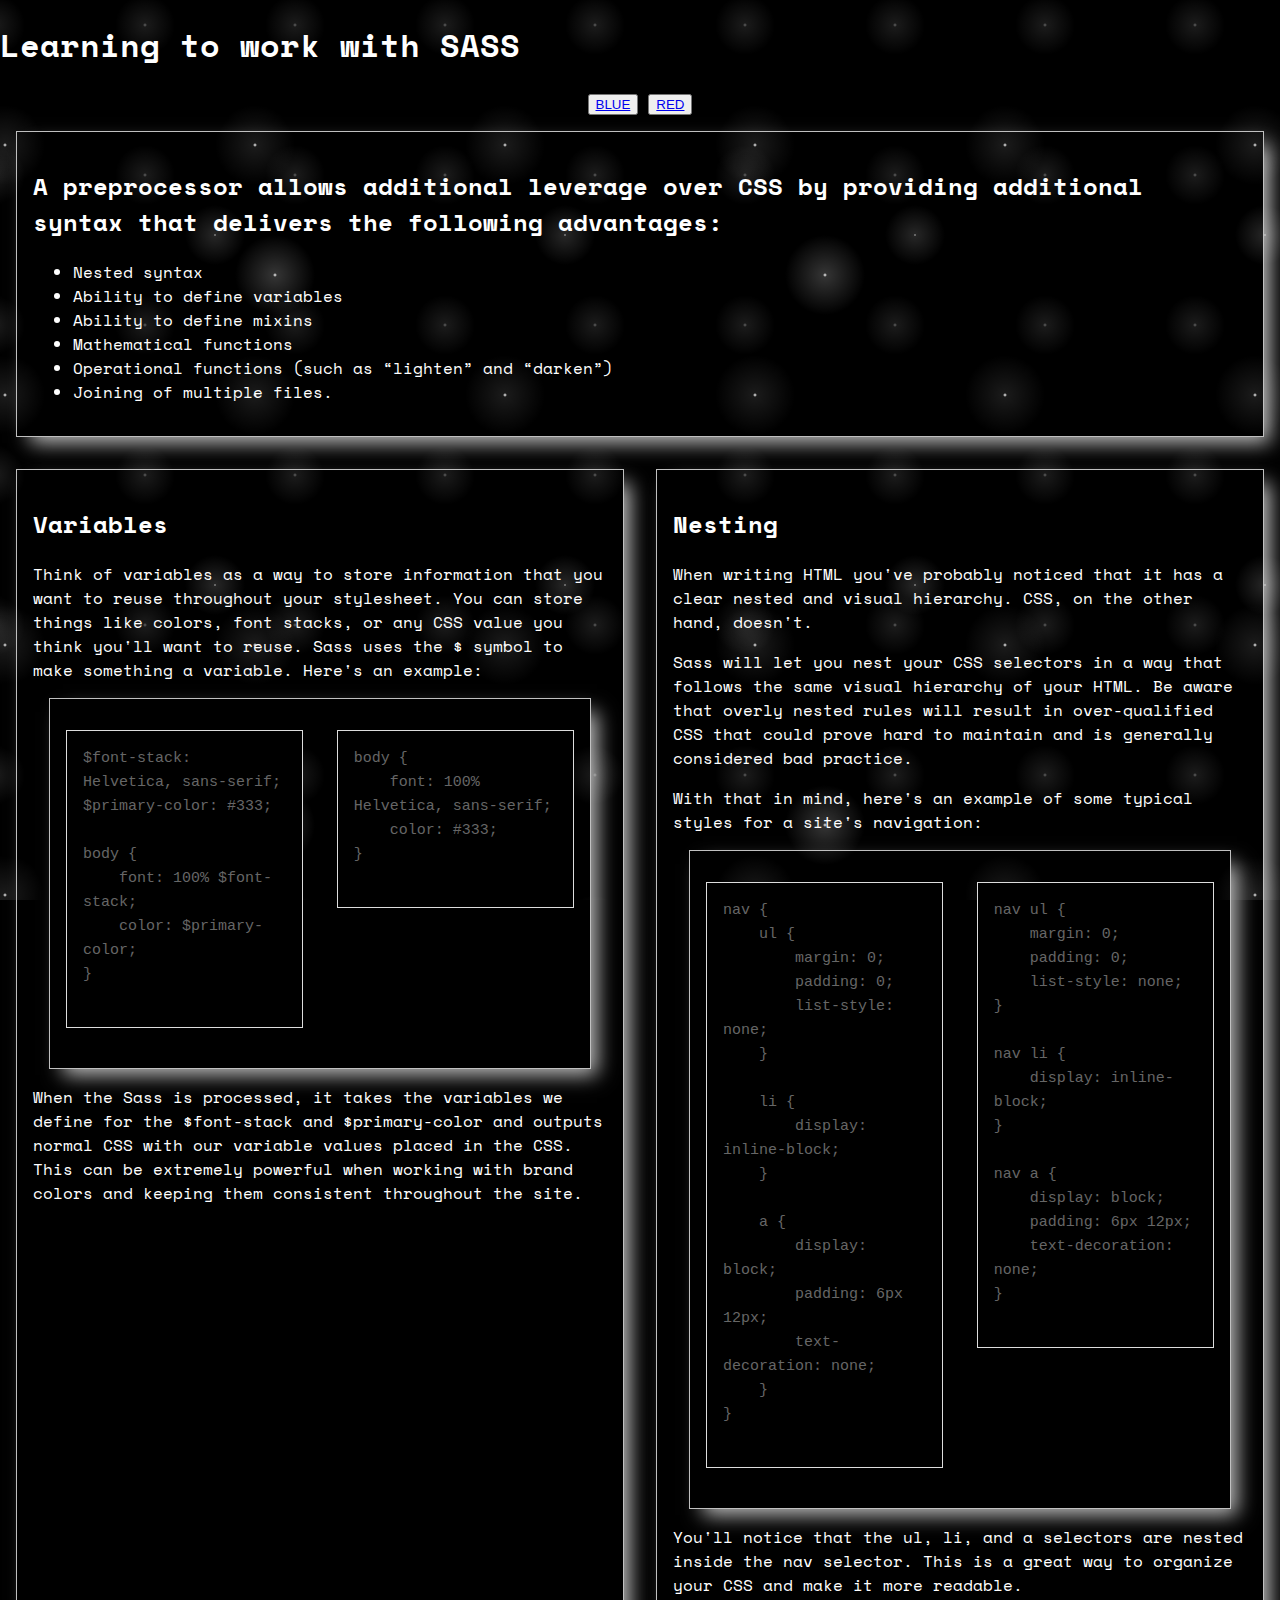
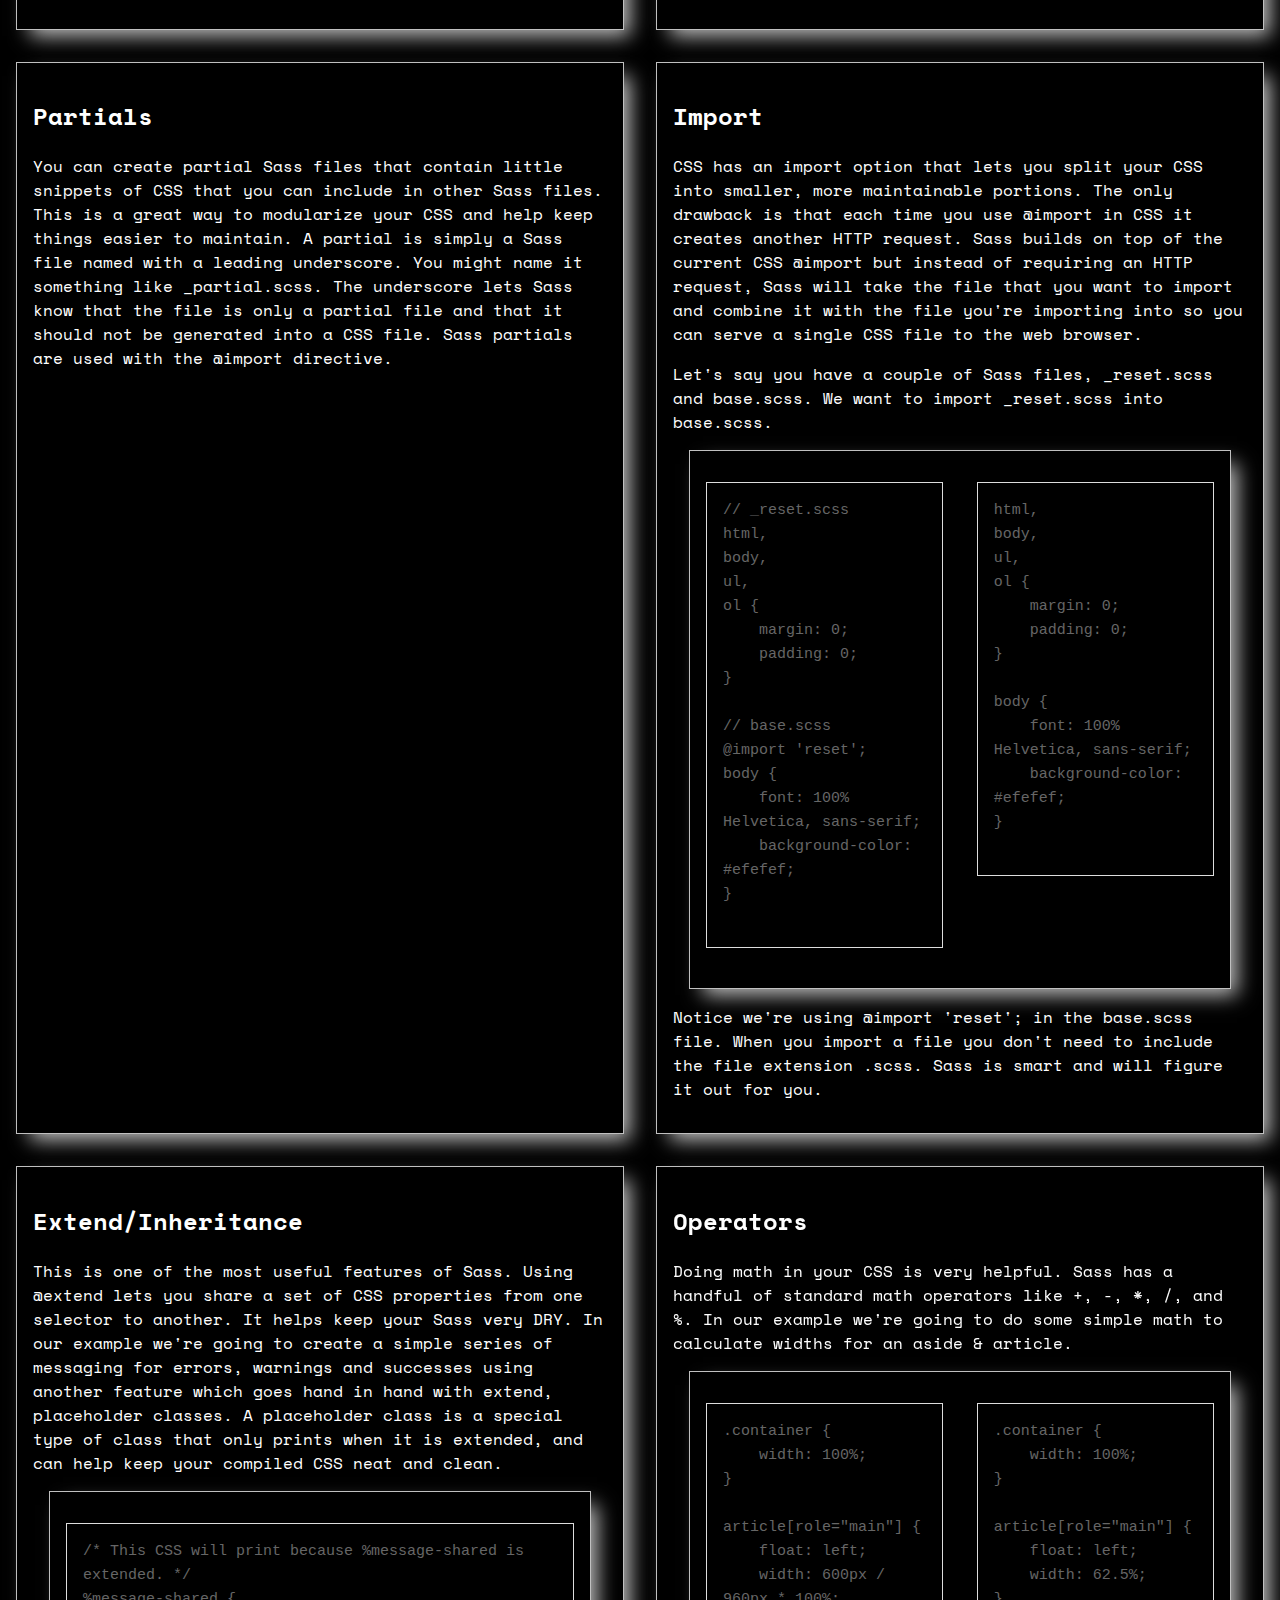
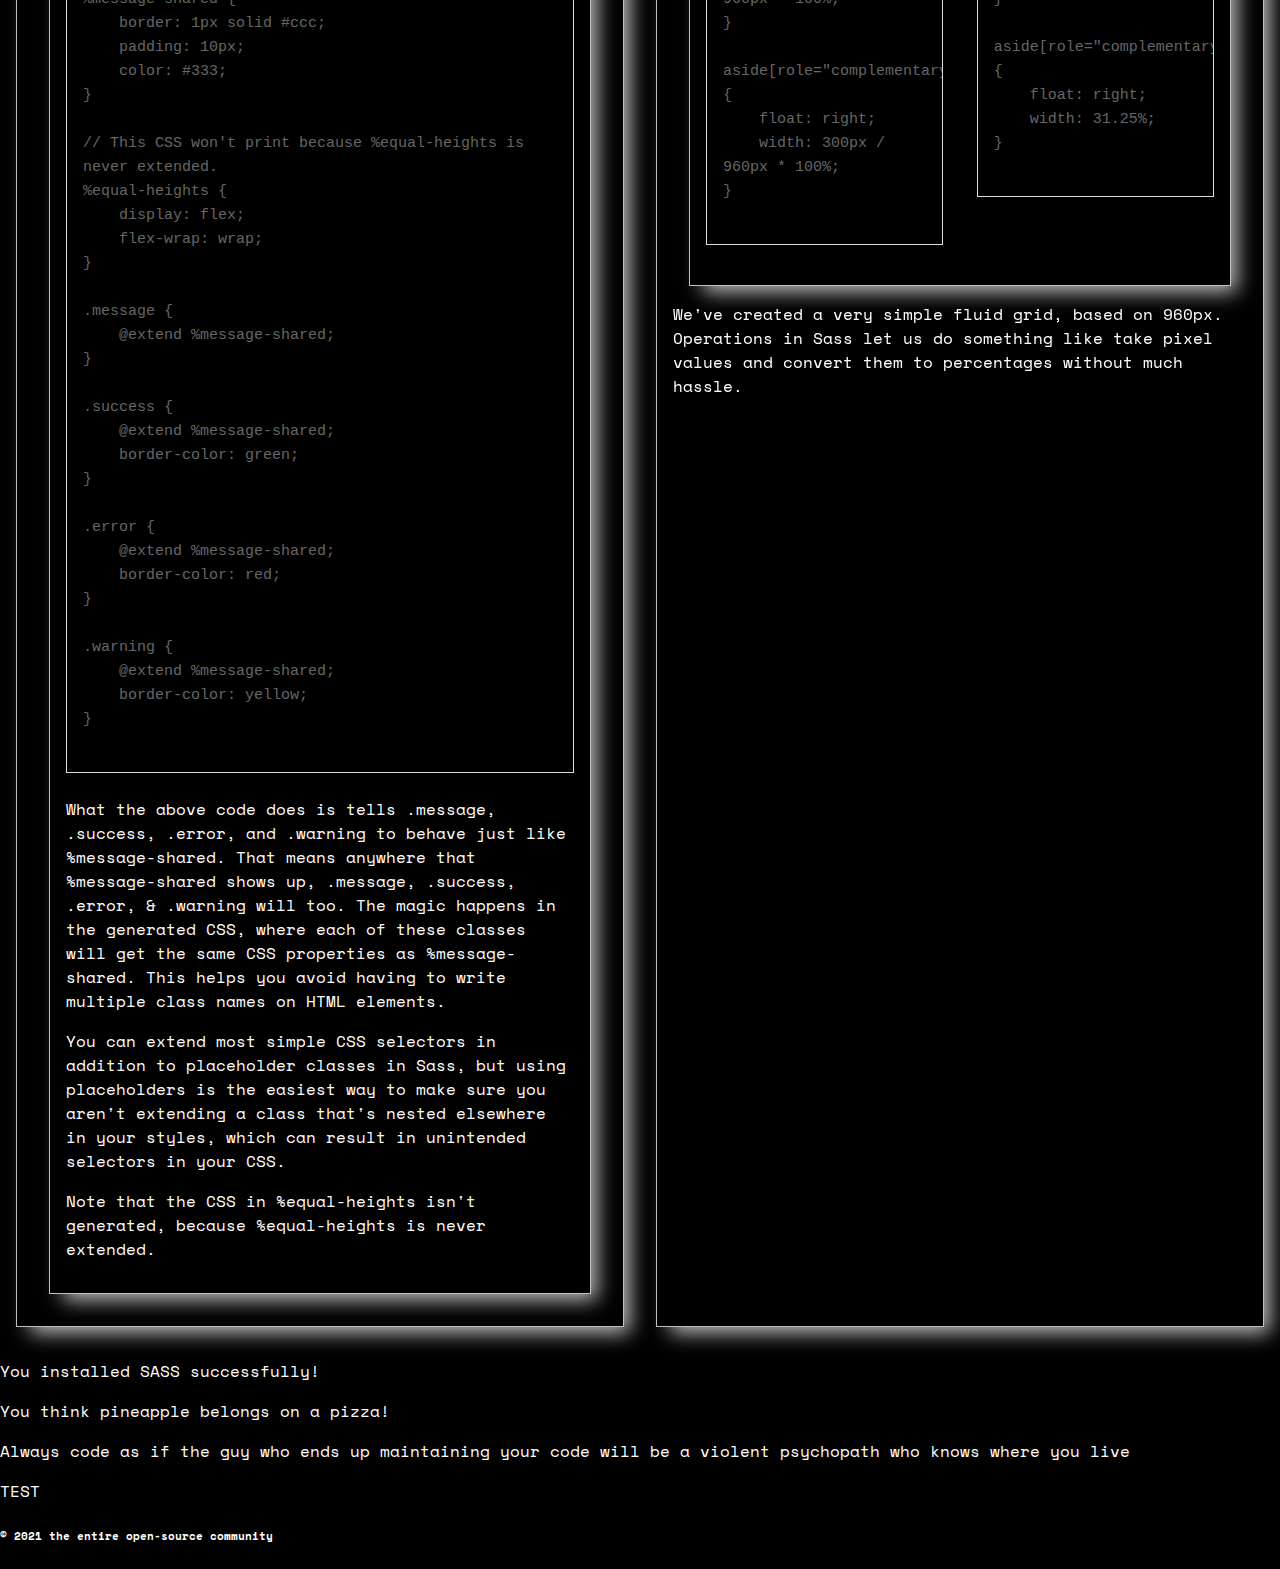
<file: index.html>
<!DOCTYPE html>
<html lang="en">
  <head>
    <meta charset="UTF-8" />
    <meta
      name="viewport"
      content="width=device-width, user-scalable=no, initial-scale=1.0, maximum-scale=1.0, minimum-scale=1.0"
    />
    <meta http-equiv="X-UA-Compatible" content="ie=edge" />
    <title>Learning to work with SASS</title>

    <link
      href="https://fonts.googleapis.com/css?family=Space+Mono&display=swap"
      rel="stylesheet"
    />

    <link href="style.css" type="text/css" rel="stylesheet" />
  </head>
  <body class="theme-0">
    <header>
      <h1>Learning to work with SASS</h1>
    </header>

    <div class="bts">
      <button class="button"><a href="blue.html">BLUE</a></button>
      <button class="button"><a href="red.html">RED</a></button>
    </div>

    <article>
      <section id="selling-points">
        <h2>
          A preprocessor allows additional leverage over CSS by providing
          additional syntax that delivers the following advantages:
        </h2>

        <ul>
          <li>Nested syntax</li>
          <li>Ability to define variables</li>
          <li>Ability to define mixins</li>
          <li>Mathematical functions</li>
          <li>Operational functions (such as “lighten” and “darken”)</li>
          <li>Joining of multiple files.</li>
        </ul>
      </section>

      <section>
        <h2>Variables</h2>
        <p>
          Think of variables as a way to store information that you want to
          reuse throughout your stylesheet. You can store things like colors,
          font stacks, or any CSS value you think you'll want to reuse. Sass
          uses the $ symbol to make something a variable. Here's an example:
        </p>

        <section>
          <pre class="before">
$font-stack: Helvetica, sans-serif;
$primary-color: #333;

body {
    font: 100% $font-stack;
    color: $primary-color;
}
          </pre>
          <pre class="after">
body {
    font: 100% Helvetica, sans-serif;
    color: #333;
}
          </pre>
        </section>

        <p>
          When the Sass is processed, it takes the variables we define for the
          $font-stack and $primary-color and outputs normal CSS with our
          variable values placed in the CSS. This can be extremely powerful when
          working with brand colors and keeping them consistent throughout the
          site.
        </p>
      </section>

      <section>
        <h2>Nesting</h2>
        <p>
          When writing HTML you've probably noticed that it has a clear nested
          and visual hierarchy. CSS, on the other hand, doesn't.
        </p>

        <p>
          Sass will let you nest your CSS selectors in a way that follows the
          same visual hierarchy of your HTML. Be aware that overly nested rules
          will result in over-qualified CSS that could prove hard to maintain
          and is generally considered bad practice.
        </p>

        <p>
          With that in mind, here's an example of some typical styles for a
          site's navigation:
        </p>

        <section>
          <pre class="before">
nav {
    ul {
        margin: 0;
        padding: 0;
        list-style: none;
    }

    li {
        display: inline-block;
    }

    a {
        display: block;
        padding: 6px 12px;
        text-decoration: none;
    }
}
          </pre>
          <pre class="after">
nav ul {
    margin: 0;
    padding: 0;
    list-style: none;
}

nav li {
    display: inline-block;
}

nav a {
    display: block;
    padding: 6px 12px;
    text-decoration: none;
}
          </pre>
        </section>

        <p>
          You'll notice that the ul, li, and a selectors are nested inside the
          nav selector. This is a great way to organize your CSS and make it
          more readable.
        </p>
      </section>
      <section>
        <h2>Partials</h2>
        <p>
          You can create partial Sass files that contain little snippets of CSS
          that you can include in other Sass files. This is a great way to
          modularize your CSS and help keep things easier to maintain. A partial
          is simply a Sass file named with a leading underscore. You might name
          it something like _partial.scss. The underscore lets Sass know that
          the file is only a partial file and that it should not be generated
          into a CSS file. Sass partials are used with the @import directive.
        </p>
      </section>
      <section>
        <h2>Import</h2>
        <p>
          CSS has an import option that lets you split your CSS into smaller,
          more maintainable portions. The only drawback is that each time you
          use @import in CSS it creates another HTTP request. Sass builds on top
          of the current CSS @import but instead of requiring an HTTP request,
          Sass will take the file that you want to import and combine it with
          the file you're importing into so you can serve a single CSS file to
          the web browser.
        </p>

        <p>
          Let's say you have a couple of Sass files, _reset.scss and base.scss.
          We want to import _reset.scss into base.scss.
        </p>

        <section>
          <pre class="before">
// _reset.scss
html,
body,
ul,
ol {
    margin: 0;
    padding: 0;
}

// base.scss
@import 'reset';
body {
    font: 100% Helvetica, sans-serif;
    background-color: #efefef;
}
          </pre>
          <pre class="after">
html,
body,
ul,
ol {
    margin: 0;
    padding: 0;
}

body {
    font: 100% Helvetica, sans-serif;
    background-color: #efefef;
}
          </pre>
        </section>

        <p>
          Notice we're using @import 'reset'; in the base.scss file. When you
          import a file you don't need to include the file extension .scss. Sass
          is smart and will figure it out for you.
        </p>
      </section>
      <section>
        <h2>Extend/Inheritance</h2>
        <p>
          This is one of the most useful features of Sass. Using @extend lets
          you share a set of CSS properties from one selector to another. It
          helps keep your Sass very DRY. In our example we're going to create a
          simple series of messaging for errors, warnings and successes using
          another feature which goes hand in hand with extend, placeholder
          classes. A placeholder class is a special type of class that only
          prints when it is extended, and can help keep your compiled CSS neat
          and clean.
        </p>
        <section>
          <pre>
/* This CSS will print because %message-shared is extended. */
%message-shared {
    border: 1px solid #ccc;
    padding: 10px;
    color: #333;
}

// This CSS won't print because %equal-heights is never extended.
%equal-heights {
    display: flex;
    flex-wrap: wrap;
}

.message {
    @extend %message-shared;
}

.success {
    @extend %message-shared;
    border-color: green;
}

.error {
    @extend %message-shared;
    border-color: red;
}

.warning {
    @extend %message-shared;
    border-color: yellow;
}
          </pre>

          <p>
            What the above code does is tells .message, .success, .error, and
            .warning to behave just like %message-shared. That means anywhere
            that %message-shared shows up, .message, .success, .error, &
            .warning will too. The magic happens in the generated CSS, where
            each of these classes will get the same CSS properties as
            %message-shared. This helps you avoid having to write multiple class
            names on HTML elements.
          </p>

          <p>
            You can extend most simple CSS selectors in addition to placeholder
            classes in Sass, but using placeholders is the easiest way to make
            sure you aren't extending a class that's nested elsewhere in your
            styles, which can result in unintended selectors in your CSS.
          </p>
          <p>
            Note that the CSS in %equal-heights isn't generated, because
            %equal-heights is never extended.
          </p>
        </section>
      </section>
      <section>
        <h2>Operators</h2>
        <p>
          Doing math in your CSS is very helpful. Sass has a handful of standard
          math operators like +, -, *, /, and %. In our example we're going to
          do some simple math to calculate widths for an aside & article.
        </p>

        <section>
          <pre class="before">
.container {
    width: 100%;
}

article[role="main"] {
    float: left;
    width: 600px / 960px * 100%;
}

aside[role="complementary"] {
    float: right;
    width: 300px / 960px * 100%;
}
          </pre>
          <pre class="after">
.container {
    width: 100%;
}

article[role="main"] {
    float: left;
    width: 62.5%;
}

aside[role="complementary"] {
    float: right;
    width: 31.25%;
}
          </pre>
        </section>

        <p>
          We've created a very simple fluid grid, based on 960px. Operations in
          Sass let us do something like take pixel values and convert them to
          percentages without much hassle.
        </p>
      </section>
    </article>

    <p class="success">
      You installed SASS successfully!
    </p>
    <p class="error">
      You think pineapple belongs on a pizza!
    </p>
    <p class="warning">
      Always code as if the guy who ends up maintaining your code will be a
      violent psychopath who knows where you live
    </p>

    <p class="test">TEST</p>

    <footer>
      <h6>&copy; 2021 the entire open-source community</h6>
    </footer>
  </body>
</html>
</file>
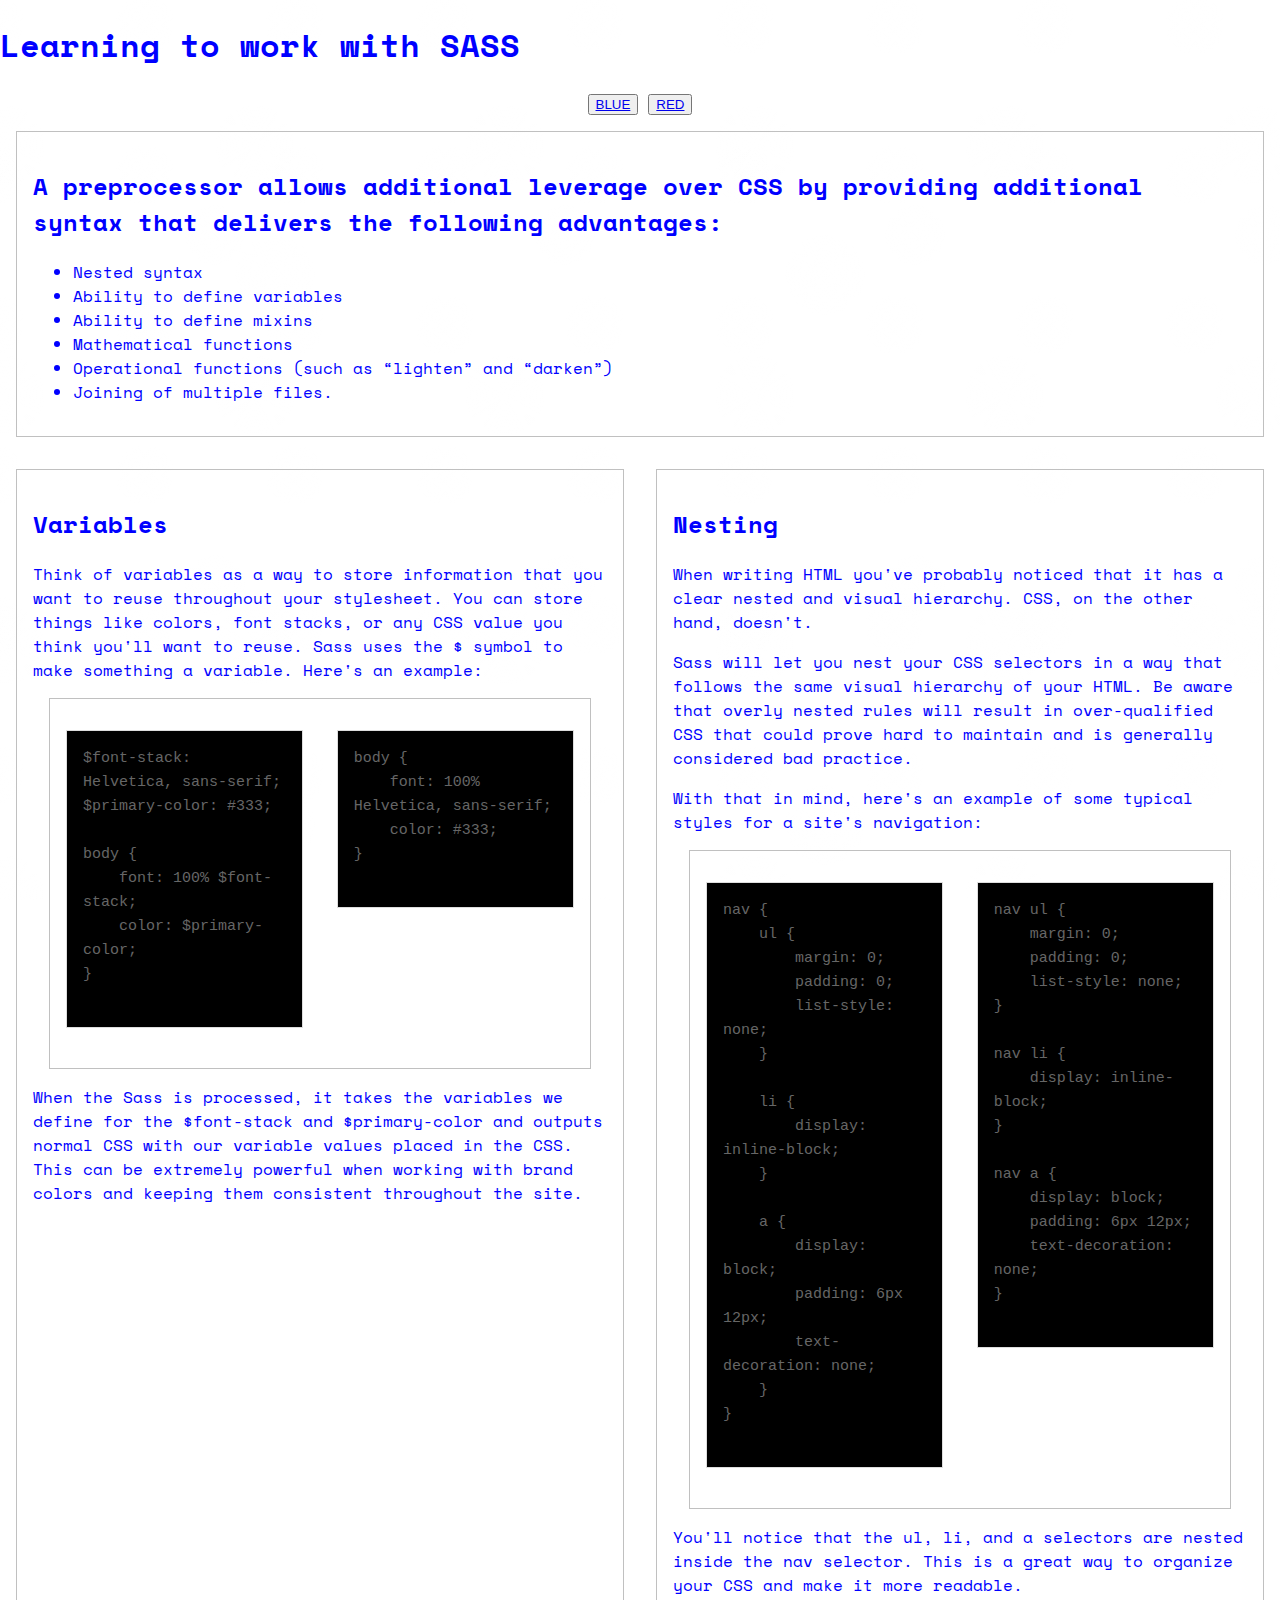
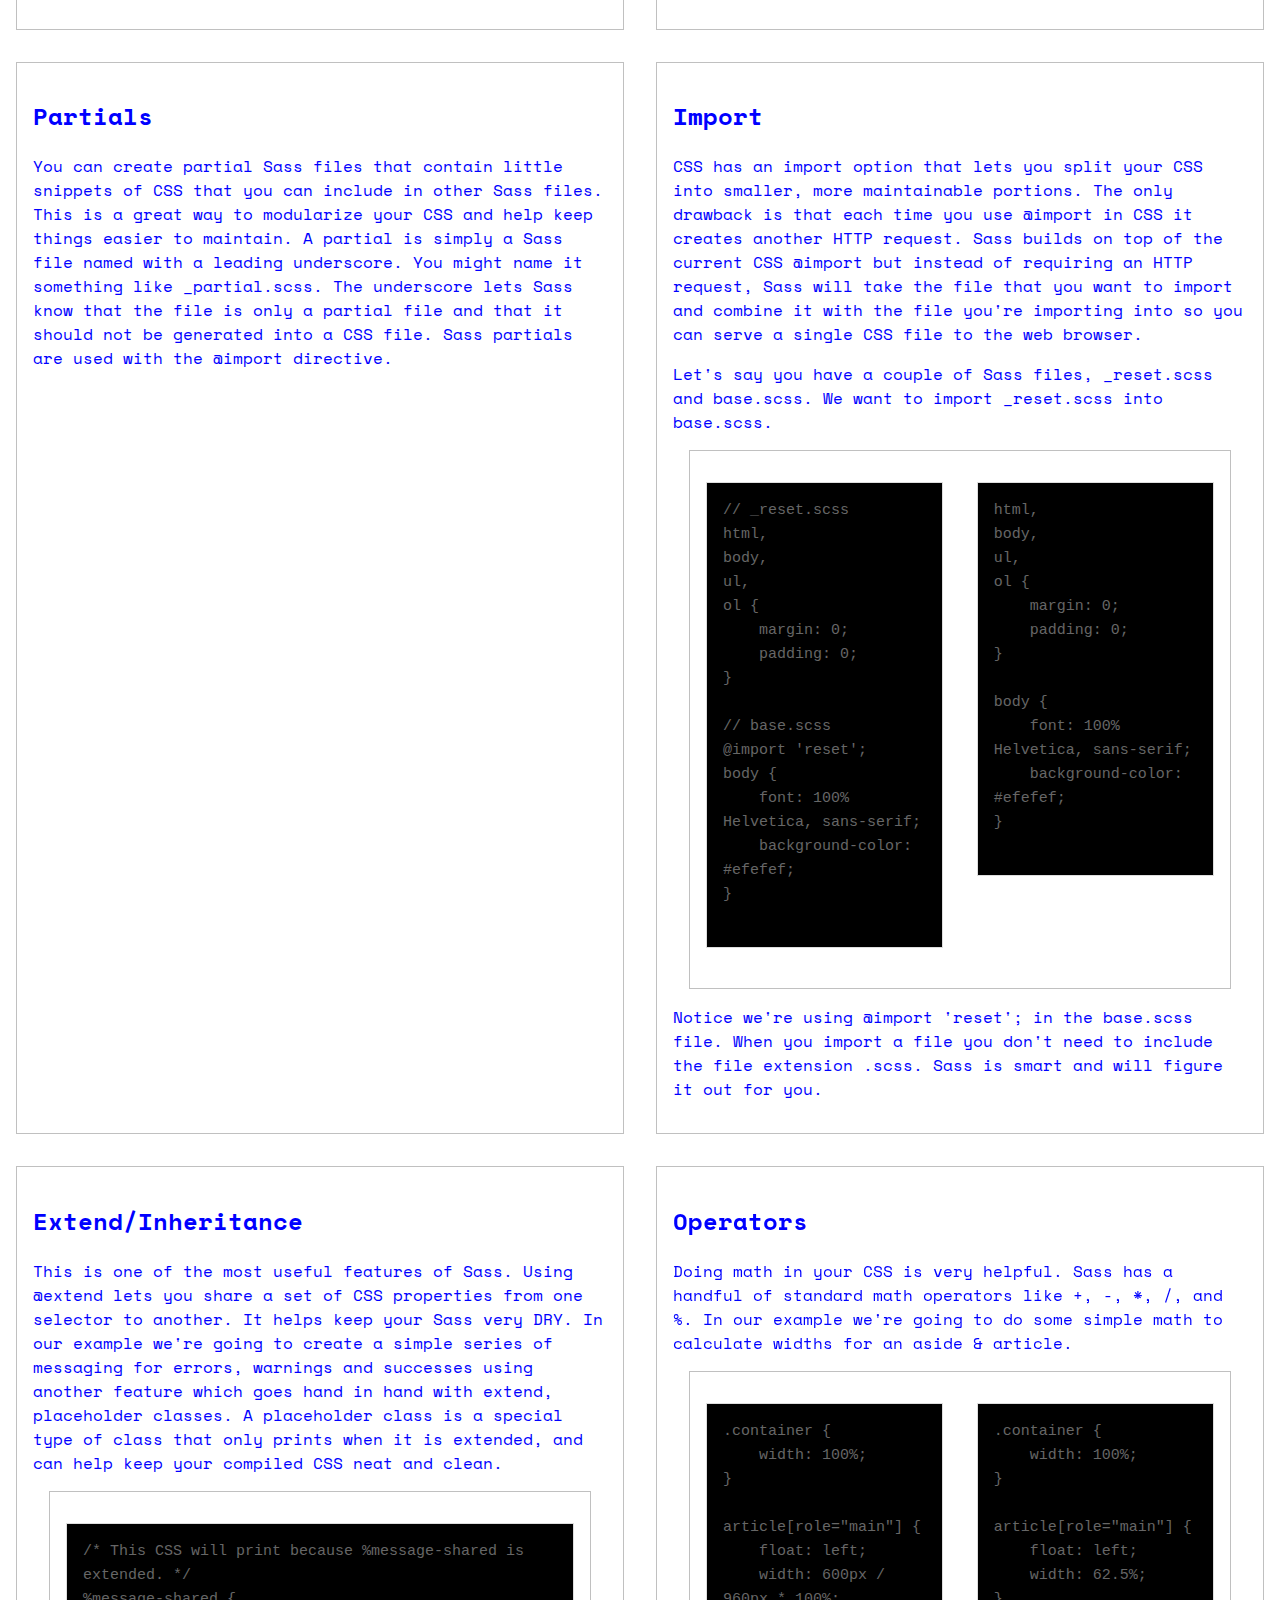
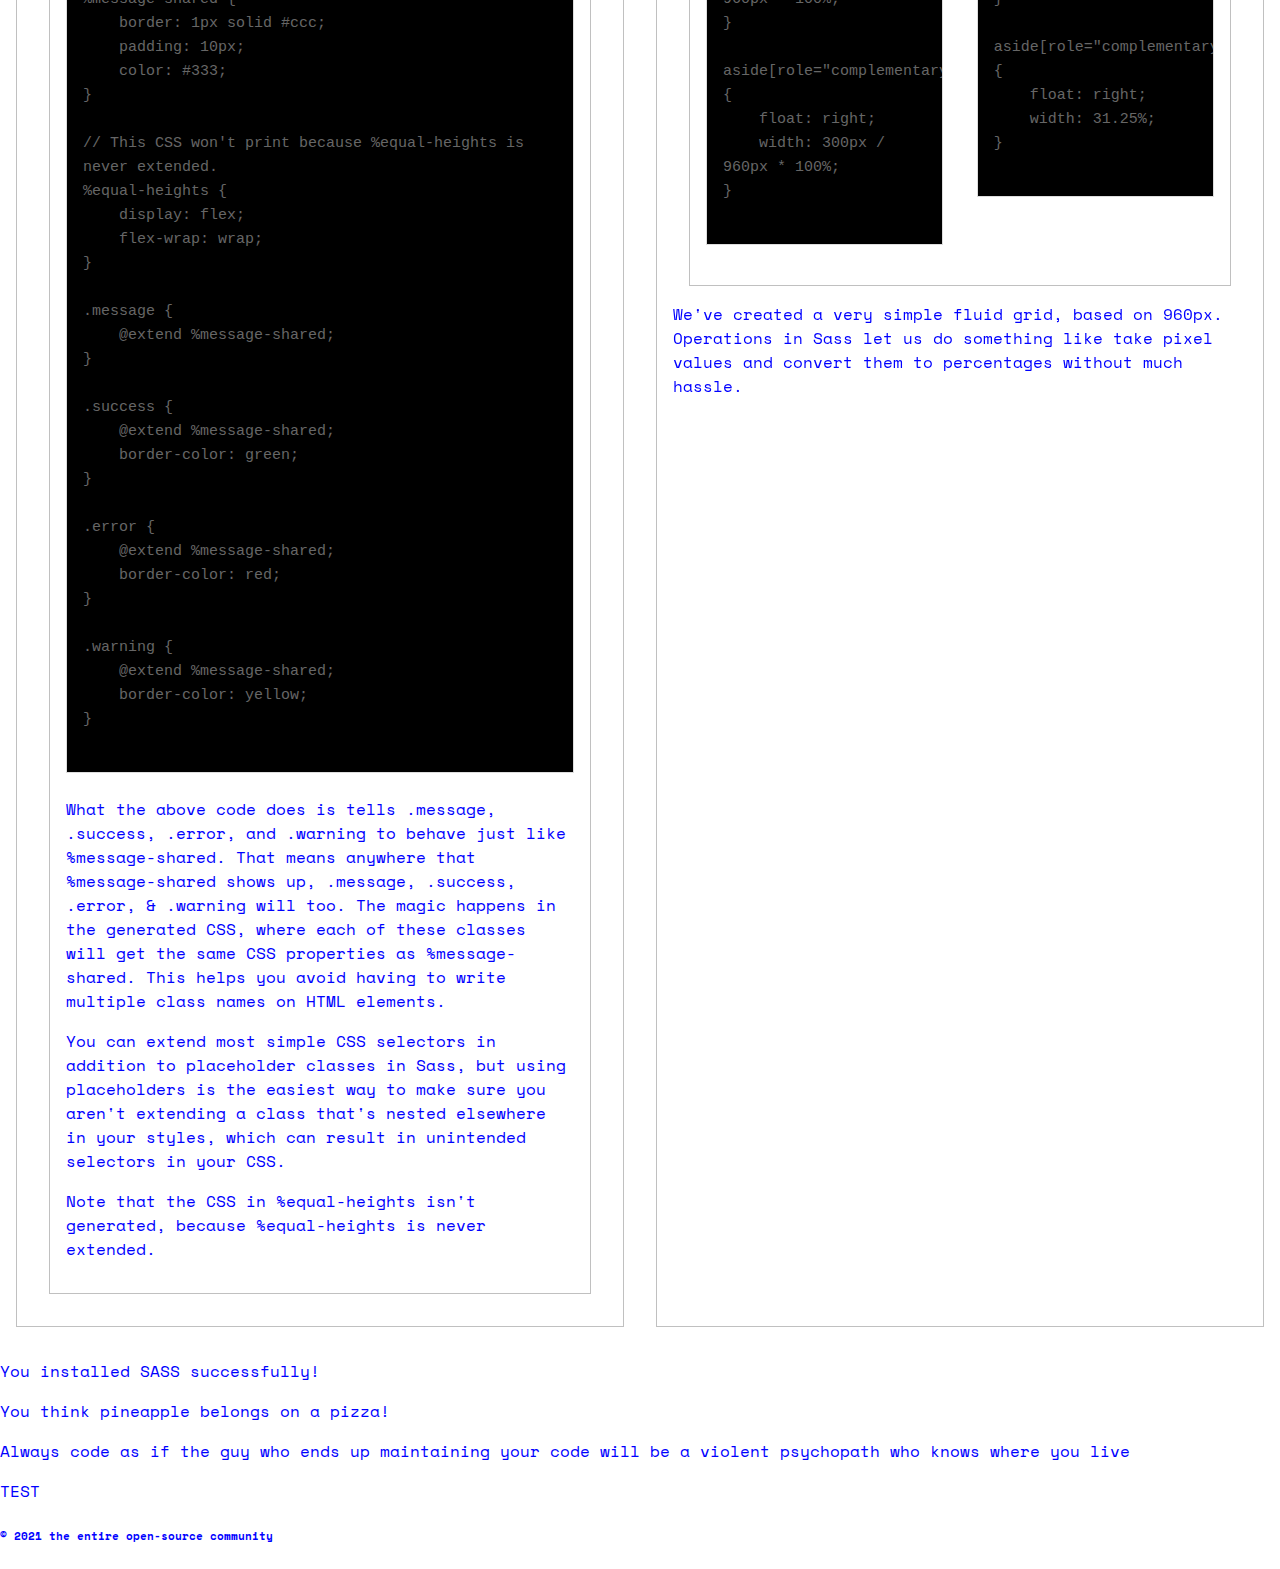
<file: blue.html>
<!DOCTYPE html>
<html lang="en">
  <head>
    <meta charset="UTF-8" />
    <meta
      name="viewport"
      content="width=device-width, user-scalable=no, initial-scale=1.0, maximum-scale=1.0, minimum-scale=1.0"
    />
    <meta http-equiv="X-UA-Compatible" content="ie=edge" />
    <title>Learning to work with SASS</title>

    <link
      href="https://fonts.googleapis.com/css?family=Space+Mono&display=swap"
      rel="stylesheet"
    />

    <link href="blue.css" type="text/css" rel="stylesheet" />
  </head>
  <body class="theme-1">
    <header>
      <h1>Learning to work with SASS</h1>
    </header>

    <div class="bts">
      <button class="button"><a href="blue.html">BLUE</a></button>
      <button class="button"><a href="red.html">RED</a></button>
    </div>

    <article>
      <section id="selling-points">
        <h2>
          A preprocessor allows additional leverage over CSS by providing
          additional syntax that delivers the following advantages:
        </h2>

        <ul>
          <li>Nested syntax</li>
          <li>Ability to define variables</li>
          <li>Ability to define mixins</li>
          <li>Mathematical functions</li>
          <li>Operational functions (such as “lighten” and “darken”)</li>
          <li>Joining of multiple files.</li>
        </ul>
      </section>

      <section>
        <h2>Variables</h2>
        <p>
          Think of variables as a way to store information that you want to
          reuse throughout your stylesheet. You can store things like colors,
          font stacks, or any CSS value you think you'll want to reuse. Sass
          uses the $ symbol to make something a variable. Here's an example:
        </p>

        <section>
          <pre class="before">
$font-stack: Helvetica, sans-serif;
$primary-color: #333;

body {
    font: 100% $font-stack;
    color: $primary-color;
}
          </pre>
          <pre class="after">
body {
    font: 100% Helvetica, sans-serif;
    color: #333;
}
          </pre>
        </section>

        <p>
          When the Sass is processed, it takes the variables we define for the
          $font-stack and $primary-color and outputs normal CSS with our
          variable values placed in the CSS. This can be extremely powerful when
          working with brand colors and keeping them consistent throughout the
          site.
        </p>
      </section>

      <section>
        <h2>Nesting</h2>
        <p>
          When writing HTML you've probably noticed that it has a clear nested
          and visual hierarchy. CSS, on the other hand, doesn't.
        </p>

        <p>
          Sass will let you nest your CSS selectors in a way that follows the
          same visual hierarchy of your HTML. Be aware that overly nested rules
          will result in over-qualified CSS that could prove hard to maintain
          and is generally considered bad practice.
        </p>

        <p>
          With that in mind, here's an example of some typical styles for a
          site's navigation:
        </p>

        <section>
          <pre class="before">
nav {
    ul {
        margin: 0;
        padding: 0;
        list-style: none;
    }

    li {
        display: inline-block;
    }

    a {
        display: block;
        padding: 6px 12px;
        text-decoration: none;
    }
}
          </pre>
          <pre class="after">
nav ul {
    margin: 0;
    padding: 0;
    list-style: none;
}

nav li {
    display: inline-block;
}

nav a {
    display: block;
    padding: 6px 12px;
    text-decoration: none;
}
          </pre>
        </section>

        <p>
          You'll notice that the ul, li, and a selectors are nested inside the
          nav selector. This is a great way to organize your CSS and make it
          more readable.
        </p>
      </section>
      <section>
        <h2>Partials</h2>
        <p>
          You can create partial Sass files that contain little snippets of CSS
          that you can include in other Sass files. This is a great way to
          modularize your CSS and help keep things easier to maintain. A partial
          is simply a Sass file named with a leading underscore. You might name
          it something like _partial.scss. The underscore lets Sass know that
          the file is only a partial file and that it should not be generated
          into a CSS file. Sass partials are used with the @import directive.
        </p>
      </section>
      <section>
        <h2>Import</h2>
        <p>
          CSS has an import option that lets you split your CSS into smaller,
          more maintainable portions. The only drawback is that each time you
          use @import in CSS it creates another HTTP request. Sass builds on top
          of the current CSS @import but instead of requiring an HTTP request,
          Sass will take the file that you want to import and combine it with
          the file you're importing into so you can serve a single CSS file to
          the web browser.
        </p>

        <p>
          Let's say you have a couple of Sass files, _reset.scss and base.scss.
          We want to import _reset.scss into base.scss.
        </p>

        <section>
          <pre class="before">
// _reset.scss
html,
body,
ul,
ol {
    margin: 0;
    padding: 0;
}

// base.scss
@import 'reset';
body {
    font: 100% Helvetica, sans-serif;
    background-color: #efefef;
}
          </pre>
          <pre class="after">
html,
body,
ul,
ol {
    margin: 0;
    padding: 0;
}

body {
    font: 100% Helvetica, sans-serif;
    background-color: #efefef;
}
          </pre>
        </section>

        <p>
          Notice we're using @import 'reset'; in the base.scss file. When you
          import a file you don't need to include the file extension .scss. Sass
          is smart and will figure it out for you.
        </p>
      </section>
      <section>
        <h2>Extend/Inheritance</h2>
        <p>
          This is one of the most useful features of Sass. Using @extend lets
          you share a set of CSS properties from one selector to another. It
          helps keep your Sass very DRY. In our example we're going to create a
          simple series of messaging for errors, warnings and successes using
          another feature which goes hand in hand with extend, placeholder
          classes. A placeholder class is a special type of class that only
          prints when it is extended, and can help keep your compiled CSS neat
          and clean.
        </p>
        <section>
          <pre>
/* This CSS will print because %message-shared is extended. */
%message-shared {
    border: 1px solid #ccc;
    padding: 10px;
    color: #333;
}

// This CSS won't print because %equal-heights is never extended.
%equal-heights {
    display: flex;
    flex-wrap: wrap;
}

.message {
    @extend %message-shared;
}

.success {
    @extend %message-shared;
    border-color: green;
}

.error {
    @extend %message-shared;
    border-color: red;
}

.warning {
    @extend %message-shared;
    border-color: yellow;
}
          </pre>

          <p>
            What the above code does is tells .message, .success, .error, and
            .warning to behave just like %message-shared. That means anywhere
            that %message-shared shows up, .message, .success, .error, &
            .warning will too. The magic happens in the generated CSS, where
            each of these classes will get the same CSS properties as
            %message-shared. This helps you avoid having to write multiple class
            names on HTML elements.
          </p>

          <p>
            You can extend most simple CSS selectors in addition to placeholder
            classes in Sass, but using placeholders is the easiest way to make
            sure you aren't extending a class that's nested elsewhere in your
            styles, which can result in unintended selectors in your CSS.
          </p>
          <p>
            Note that the CSS in %equal-heights isn't generated, because
            %equal-heights is never extended.
          </p>
        </section>
      </section>
      <section>
        <h2>Operators</h2>
        <p>
          Doing math in your CSS is very helpful. Sass has a handful of standard
          math operators like +, -, *, /, and %. In our example we're going to
          do some simple math to calculate widths for an aside & article.
        </p>

        <section>
          <pre class="before">
.container {
    width: 100%;
}

article[role="main"] {
    float: left;
    width: 600px / 960px * 100%;
}

aside[role="complementary"] {
    float: right;
    width: 300px / 960px * 100%;
}
          </pre>
          <pre class="after">
.container {
    width: 100%;
}

article[role="main"] {
    float: left;
    width: 62.5%;
}

aside[role="complementary"] {
    float: right;
    width: 31.25%;
}
          </pre>
        </section>

        <p>
          We've created a very simple fluid grid, based on 960px. Operations in
          Sass let us do something like take pixel values and convert them to
          percentages without much hassle.
        </p>
      </section>
    </article>

    <p class="success">
      You installed SASS successfully!
    </p>
    <p class="error">
      You think pineapple belongs on a pizza!
    </p>
    <p class="warning">
      Always code as if the guy who ends up maintaining your code will be a
      violent psychopath who knows where you live
    </p>

    <p class="test">TEST</p>

    <footer>
      <h6>&copy; 2021 the entire open-source community</h6>
    </footer>
  </body>
</html>
</file>
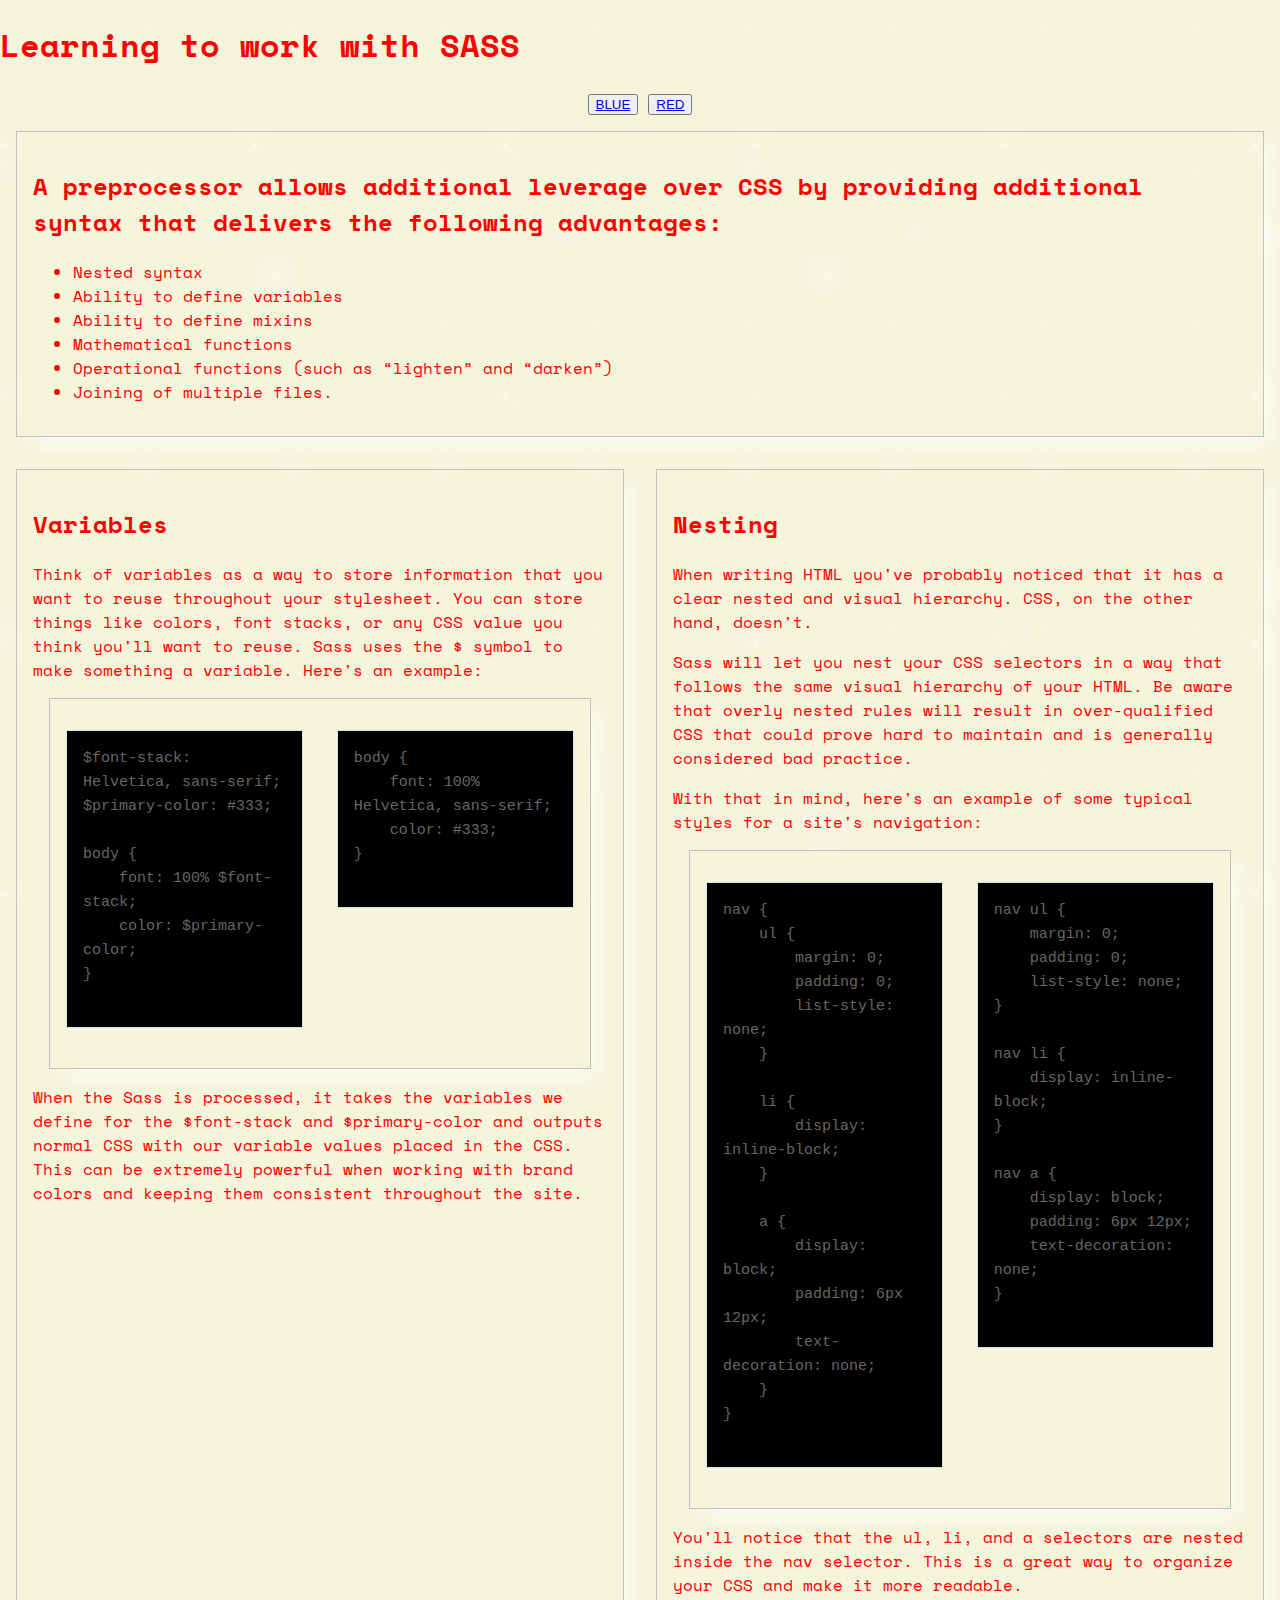
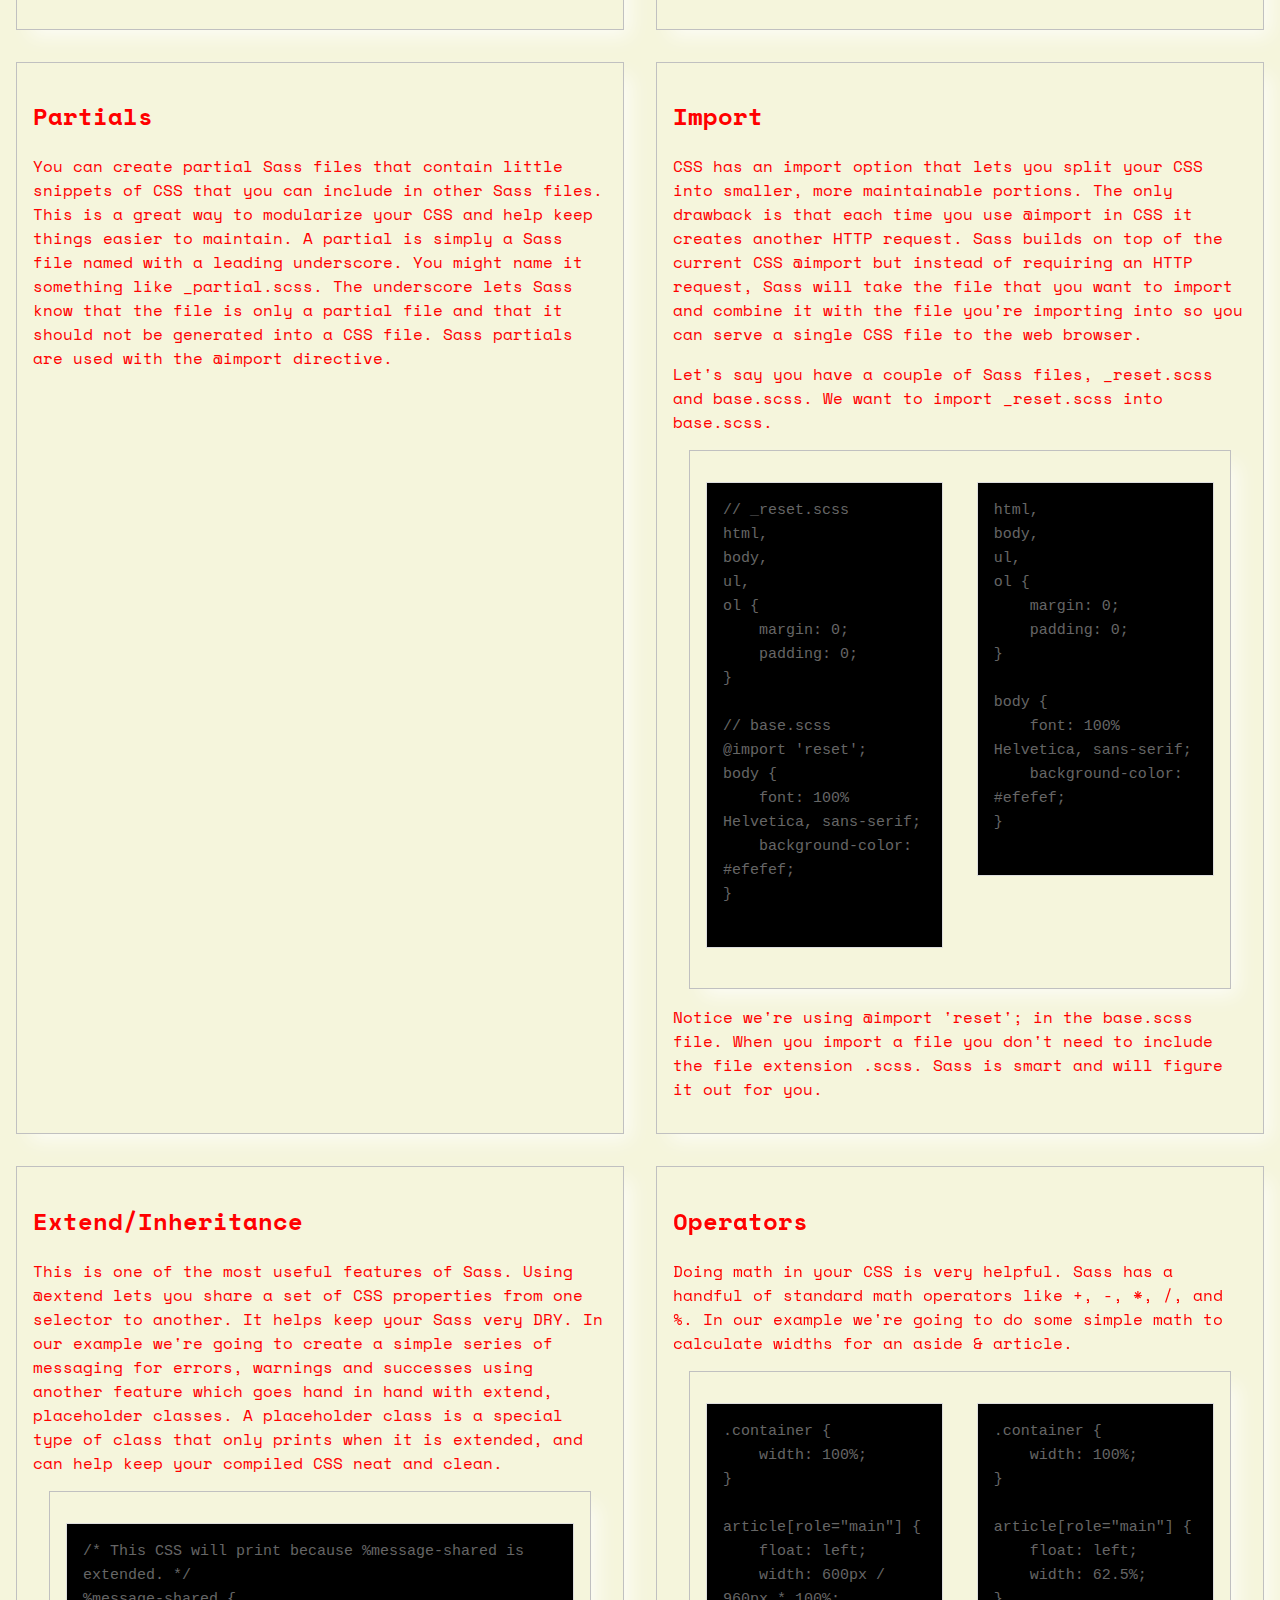
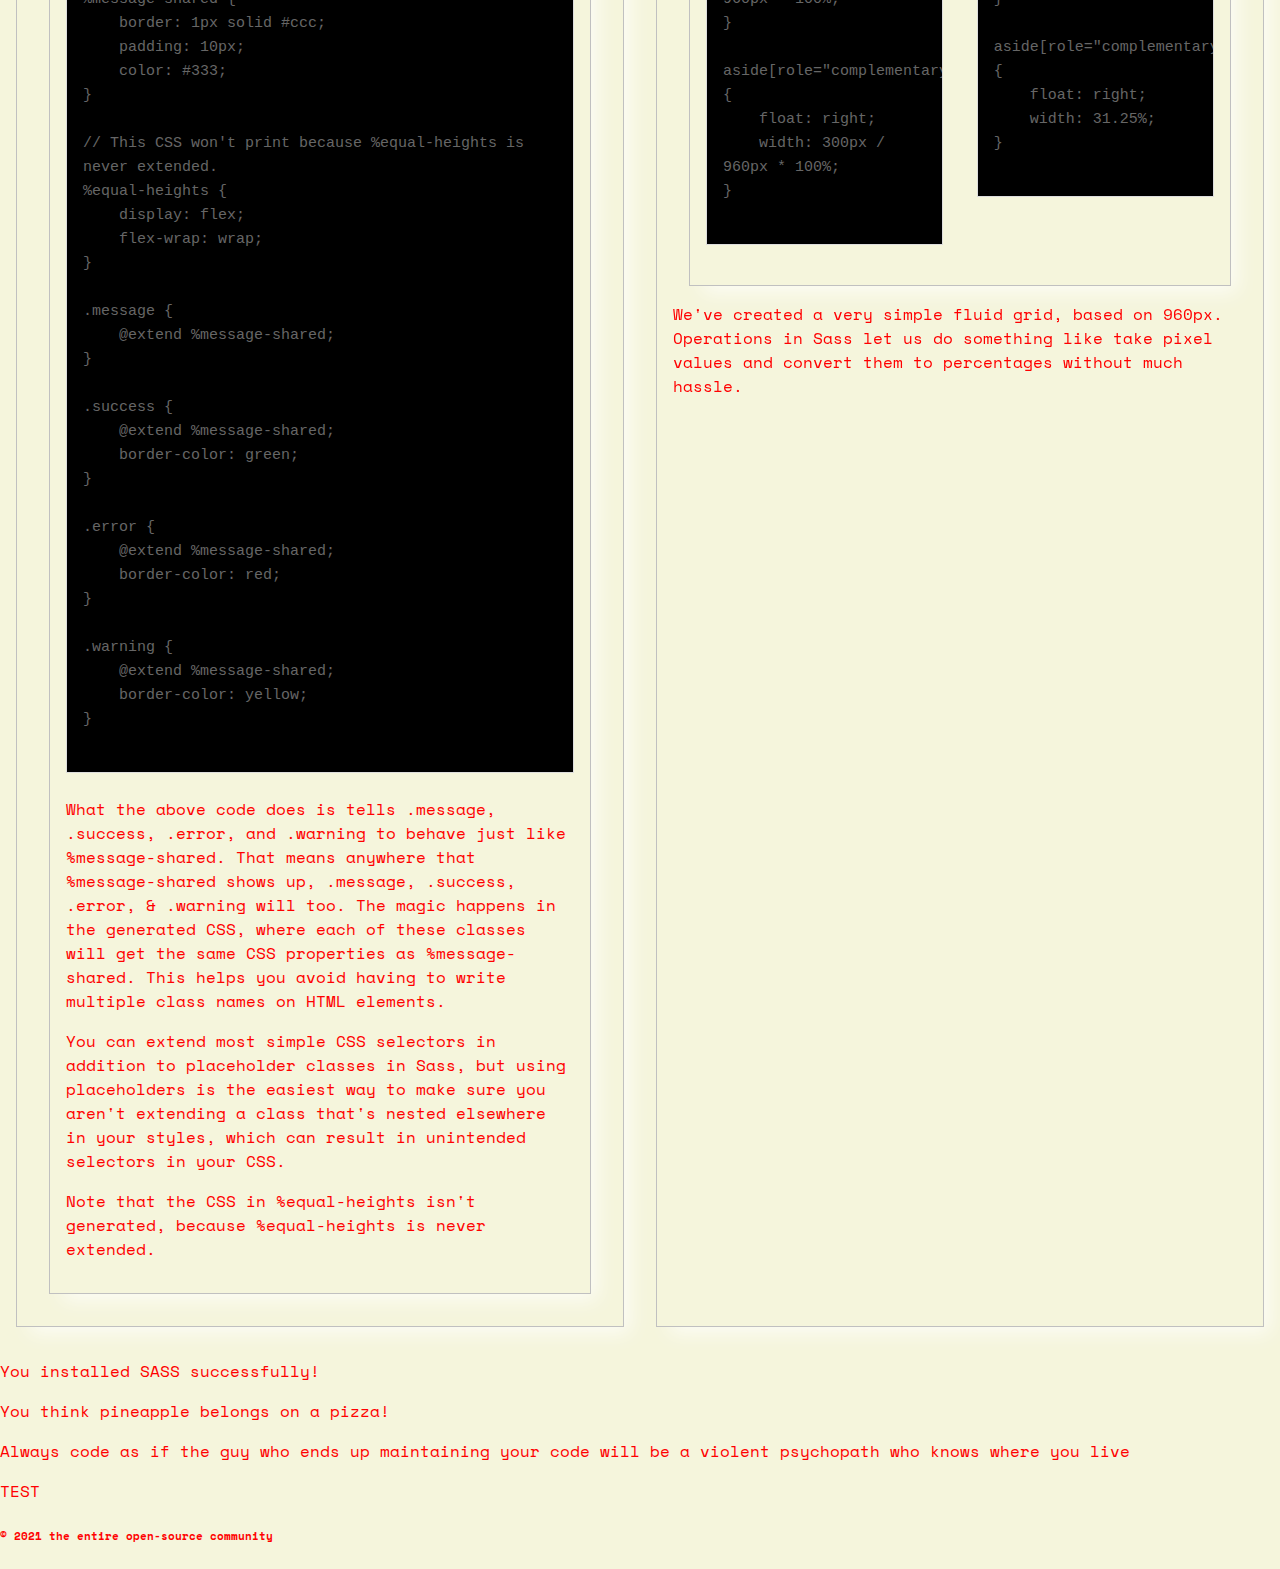
<file: red.html>
<!DOCTYPE html>
<html lang="en">
  <head>
    <meta charset="UTF-8" />
    <meta
      name="viewport"
      content="width=device-width, user-scalable=no, initial-scale=1.0, maximum-scale=1.0, minimum-scale=1.0"
    />
    <meta http-equiv="X-UA-Compatible" content="ie=edge" />
    <title>Learning to work with SASS</title>

    <link
      href="https://fonts.googleapis.com/css?family=Space+Mono&display=swap"
      rel="stylesheet"
    />

    <link href="red.css" type="text/css" rel="stylesheet" />
  </head>
  <body class="theme-2">
    <header>
      <h1>Learning to work with SASS</h1>
    </header>

    <div class="bts">
      <button class="button"><a href="blue.html">BLUE</a></button>
      <button class="button"><a href="red.html">RED</a></button>
    </div>

    <article>
      <section id="selling-points">
        <h2>
          A preprocessor allows additional leverage over CSS by providing
          additional syntax that delivers the following advantages:
        </h2>

        <ul>
          <li>Nested syntax</li>
          <li>Ability to define variables</li>
          <li>Ability to define mixins</li>
          <li>Mathematical functions</li>
          <li>Operational functions (such as “lighten” and “darken”)</li>
          <li>Joining of multiple files.</li>
        </ul>
      </section>

      <section>
        <h2>Variables</h2>
        <p>
          Think of variables as a way to store information that you want to
          reuse throughout your stylesheet. You can store things like colors,
          font stacks, or any CSS value you think you'll want to reuse. Sass
          uses the $ symbol to make something a variable. Here's an example:
        </p>

        <section>
          <pre class="before">
$font-stack: Helvetica, sans-serif;
$primary-color: #333;

body {
    font: 100% $font-stack;
    color: $primary-color;
}
          </pre>
          <pre class="after">
body {
    font: 100% Helvetica, sans-serif;
    color: #333;
}
          </pre>
        </section>

        <p>
          When the Sass is processed, it takes the variables we define for the
          $font-stack and $primary-color and outputs normal CSS with our
          variable values placed in the CSS. This can be extremely powerful when
          working with brand colors and keeping them consistent throughout the
          site.
        </p>
      </section>

      <section>
        <h2>Nesting</h2>
        <p>
          When writing HTML you've probably noticed that it has a clear nested
          and visual hierarchy. CSS, on the other hand, doesn't.
        </p>

        <p>
          Sass will let you nest your CSS selectors in a way that follows the
          same visual hierarchy of your HTML. Be aware that overly nested rules
          will result in over-qualified CSS that could prove hard to maintain
          and is generally considered bad practice.
        </p>

        <p>
          With that in mind, here's an example of some typical styles for a
          site's navigation:
        </p>

        <section>
          <pre class="before">
nav {
    ul {
        margin: 0;
        padding: 0;
        list-style: none;
    }

    li {
        display: inline-block;
    }

    a {
        display: block;
        padding: 6px 12px;
        text-decoration: none;
    }
}
          </pre>
          <pre class="after">
nav ul {
    margin: 0;
    padding: 0;
    list-style: none;
}

nav li {
    display: inline-block;
}

nav a {
    display: block;
    padding: 6px 12px;
    text-decoration: none;
}
          </pre>
        </section>

        <p>
          You'll notice that the ul, li, and a selectors are nested inside the
          nav selector. This is a great way to organize your CSS and make it
          more readable.
        </p>
      </section>
      <section>
        <h2>Partials</h2>
        <p>
          You can create partial Sass files that contain little snippets of CSS
          that you can include in other Sass files. This is a great way to
          modularize your CSS and help keep things easier to maintain. A partial
          is simply a Sass file named with a leading underscore. You might name
          it something like _partial.scss. The underscore lets Sass know that
          the file is only a partial file and that it should not be generated
          into a CSS file. Sass partials are used with the @import directive.
        </p>
      </section>
      <section>
        <h2>Import</h2>
        <p>
          CSS has an import option that lets you split your CSS into smaller,
          more maintainable portions. The only drawback is that each time you
          use @import in CSS it creates another HTTP request. Sass builds on top
          of the current CSS @import but instead of requiring an HTTP request,
          Sass will take the file that you want to import and combine it with
          the file you're importing into so you can serve a single CSS file to
          the web browser.
        </p>

        <p>
          Let's say you have a couple of Sass files, _reset.scss and base.scss.
          We want to import _reset.scss into base.scss.
        </p>

        <section>
          <pre class="before">
// _reset.scss
html,
body,
ul,
ol {
    margin: 0;
    padding: 0;
}

// base.scss
@import 'reset';
body {
    font: 100% Helvetica, sans-serif;
    background-color: #efefef;
}
          </pre>
          <pre class="after">
html,
body,
ul,
ol {
    margin: 0;
    padding: 0;
}

body {
    font: 100% Helvetica, sans-serif;
    background-color: #efefef;
}
          </pre>
        </section>

        <p>
          Notice we're using @import 'reset'; in the base.scss file. When you
          import a file you don't need to include the file extension .scss. Sass
          is smart and will figure it out for you.
        </p>
      </section>
      <section>
        <h2>Extend/Inheritance</h2>
        <p>
          This is one of the most useful features of Sass. Using @extend lets
          you share a set of CSS properties from one selector to another. It
          helps keep your Sass very DRY. In our example we're going to create a
          simple series of messaging for errors, warnings and successes using
          another feature which goes hand in hand with extend, placeholder
          classes. A placeholder class is a special type of class that only
          prints when it is extended, and can help keep your compiled CSS neat
          and clean.
        </p>
        <section>
          <pre>
/* This CSS will print because %message-shared is extended. */
%message-shared {
    border: 1px solid #ccc;
    padding: 10px;
    color: #333;
}

// This CSS won't print because %equal-heights is never extended.
%equal-heights {
    display: flex;
    flex-wrap: wrap;
}

.message {
    @extend %message-shared;
}

.success {
    @extend %message-shared;
    border-color: green;
}

.error {
    @extend %message-shared;
    border-color: red;
}

.warning {
    @extend %message-shared;
    border-color: yellow;
}
          </pre>

          <p>
            What the above code does is tells .message, .success, .error, and
            .warning to behave just like %message-shared. That means anywhere
            that %message-shared shows up, .message, .success, .error, &
            .warning will too. The magic happens in the generated CSS, where
            each of these classes will get the same CSS properties as
            %message-shared. This helps you avoid having to write multiple class
            names on HTML elements.
          </p>

          <p>
            You can extend most simple CSS selectors in addition to placeholder
            classes in Sass, but using placeholders is the easiest way to make
            sure you aren't extending a class that's nested elsewhere in your
            styles, which can result in unintended selectors in your CSS.
          </p>
          <p>
            Note that the CSS in %equal-heights isn't generated, because
            %equal-heights is never extended.
          </p>
        </section>
      </section>
      <section>
        <h2>Operators</h2>
        <p>
          Doing math in your CSS is very helpful. Sass has a handful of standard
          math operators like +, -, *, /, and %. In our example we're going to
          do some simple math to calculate widths for an aside & article.
        </p>

        <section>
          <pre class="before">
.container {
    width: 100%;
}

article[role="main"] {
    float: left;
    width: 600px / 960px * 100%;
}

aside[role="complementary"] {
    float: right;
    width: 300px / 960px * 100%;
}
          </pre>
          <pre class="after">
.container {
    width: 100%;
}

article[role="main"] {
    float: left;
    width: 62.5%;
}

aside[role="complementary"] {
    float: right;
    width: 31.25%;
}
          </pre>
        </section>

        <p>
          We've created a very simple fluid grid, based on 960px. Operations in
          Sass let us do something like take pixel values and convert them to
          percentages without much hassle.
        </p>
      </section>
    </article>

    <p class="success">
      You installed SASS successfully!
    </p>
    <p class="error">
      You think pineapple belongs on a pizza!
    </p>
    <p class="warning">
      Always code as if the guy who ends up maintaining your code will be a
      violent psychopath who knows where you live
    </p>

    <p class="test">TEST</p>

    <footer>
      <h6>&copy; 2021 the entire open-source community</h6>
    </footer>
  </body>
</html>
</file>
<file: style.css>
.theme-0 {
  font: 100% "Space Mono", monospace;
  color: white;
  margin: 0px;
  padding: 0px;
  background-color: Black;
  background-image: radial-gradient(#fff, rgba(255, 255, 255, 0.2) 2px, transparent 40px), radial-gradient(#fff, rgba(255, 255, 255, 0.15) 1px, transparent 30px), radial-gradient(#fff, rgba(255, 255, 255, 0.1) 2px, transparent 40px), radial-gradient(rgba(255, 255, 255, 0.4), rgba(255, 255, 255, 0.1) 2px, transparent 30px);
  background-size: 550px 550px, 350px 350px, 250px 250px, 150px 150px;
  background-position: 0 0, 40px 60px, 130px 270px, 70px 100px;
  background-attachment: fixed;
}
.theme-0 .bts {
  width: 100%;
  display: block;
  text-align: center;
}
.theme-0 .button {
  margin: 0 auto;
}
.theme-0 .button:hover {
  cursor: pointer;
}
.theme-0 article {
  display: flex;
  flex-wrap: wrap;
}
.theme-0 article section {
  flex-grow: 1;
  flex-basis: 45%;
  border: 1px silver solid;
  box-shadow: 10px 10px 19px -4px rgba(255, 255, 255, 0.75);
  padding: 16px;
  margin: 16px;
  clear: both;
  overflow: auto;
  box-sizing: border-box;
}
.theme-0 article section#selling-points {
  flex-grow: 2;
  flex-basis: 100%;
}
.theme-0 article pre {
  background: #000;
  border: 1px solid #ddd;
  color: #666;
  font-family: monospace;
  font-size: 15px;
  line-height: 1.6;
  margin-bottom: 1.6em;
  max-width: 100%;
  overflow: auto;
  padding: 16px;
  display: block;
  white-space: pre-wrap;
}
.theme-0 article pre.before {
  float: left;
  width: 40%;
}
.theme-0 article pre.after {
  float: right;
  width: 40%;
}
.theme-0 article h1,
.theme-0 article h2,
.theme-0 article h6 {
  color: white;
}
.theme-0 article h1 {
  text-align: center;
}
.theme-0 article h6 {
  text-align: center;
  font-size: 2em;
  padding: 32px;
  margin-bottom: 0px;
}
.theme-0 article .warning, .theme-0 article .error, .theme-0 article .success {
  border: 1px solid #ccc;
  padding: 16px;
  margin: 16px;
  color: white;
  background-color: #000;
}
.theme-0 article .success {
  background-color: green;
}
.theme-0 article .error {
  background-color: red;
}
.theme-0 article .warning {
  background-color: orange;
}/*# sourceMappingURL=style.css.map */
</file>
<file: blue.css>
.theme-1 {
  font: 100% "Space Mono", monospace;
  color: blue;
  margin: 0px;
  padding: 0px;
  background-color: white;
  background-image: radial-gradient(#fff, rgba(255, 255, 255, 0.2) 2px, transparent 40px), radial-gradient(#fff, rgba(255, 255, 255, 0.15) 1px, transparent 30px), radial-gradient(#fff, rgba(255, 255, 255, 0.1) 2px, transparent 40px), radial-gradient(rgba(255, 255, 255, 0.4), rgba(255, 255, 255, 0.1) 2px, transparent 30px);
  background-size: 550px 550px, 350px 350px, 250px 250px, 150px 150px;
  background-position: 0 0, 40px 60px, 130px 270px, 70px 100px;
  background-attachment: fixed;
}
.theme-1 .bts {
  width: 100%;
  display: block;
  text-align: center;
}
.theme-1 .button {
  margin: 0 auto;
}
.theme-1 .button:hover {
  cursor: pointer;
}
.theme-1 article {
  display: flex;
  flex-wrap: wrap;
}
.theme-1 article section {
  flex-grow: 1;
  flex-basis: 45%;
  border: 1px silver solid;
  box-shadow: 10px 10px 19px -4px rgba(255, 255, 255, 0.75);
  padding: 16px;
  margin: 16px;
  clear: both;
  overflow: auto;
  box-sizing: border-box;
}
.theme-1 article section#selling-points {
  flex-grow: 2;
  flex-basis: 100%;
}
.theme-1 article pre {
  background: #000;
  border: 1px solid #ddd;
  color: #666;
  font-family: monospace;
  font-size: 15px;
  line-height: 1.6;
  margin-bottom: 1.6em;
  max-width: 100%;
  overflow: auto;
  padding: 16px;
  display: block;
  white-space: pre-wrap;
}
.theme-1 article pre.before {
  float: left;
  width: 40%;
}
.theme-1 article pre.after {
  float: right;
  width: 40%;
}
.theme-1 article h1,
.theme-1 article h2,
.theme-1 article h6 {
  color: blue;
}
.theme-1 article h1 {
  text-align: center;
}
.theme-1 article h6 {
  text-align: center;
  font-size: 2em;
  padding: 32px;
  margin-bottom: 0px;
}
.theme-1 article .warning, .theme-1 article .error, .theme-1 article .success {
  border: 1px solid #ccc;
  padding: 16px;
  margin: 16px;
  color: blue;
  background-color: #000;
}
.theme-1 article .success {
  background-color: green;
}
.theme-1 article .error {
  background-color: red;
}
.theme-1 article .warning {
  background-color: orange;
}/*# sourceMappingURL=blue.css.map */
</file>
<file: red.css>
.theme-2 {
  font: 100% "Space Mono", monospace;
  color: red;
  margin: 0px;
  padding: 0px;
  background-color: beige;
  background-image: radial-gradient(#fff, rgba(255, 255, 255, 0.2) 2px, transparent 40px), radial-gradient(#fff, rgba(255, 255, 255, 0.15) 1px, transparent 30px), radial-gradient(#fff, rgba(255, 255, 255, 0.1) 2px, transparent 40px), radial-gradient(rgba(255, 255, 255, 0.4), rgba(255, 255, 255, 0.1) 2px, transparent 30px);
  background-size: 550px 550px, 350px 350px, 250px 250px, 150px 150px;
  background-position: 0 0, 40px 60px, 130px 270px, 70px 100px;
  background-attachment: fixed;
}
.theme-2 .bts {
  width: 100%;
  display: block;
  text-align: center;
}
.theme-2 .button {
  margin: 0 auto;
}
.theme-2 .button:hover {
  cursor: pointer;
}
.theme-2 article {
  display: flex;
  flex-wrap: wrap;
}
.theme-2 article section {
  flex-grow: 1;
  flex-basis: 45%;
  border: 1px silver solid;
  box-shadow: 10px 10px 19px -4px rgba(255, 255, 255, 0.75);
  padding: 16px;
  margin: 16px;
  clear: both;
  overflow: auto;
  box-sizing: border-box;
}
.theme-2 article section#selling-points {
  flex-grow: 2;
  flex-basis: 100%;
}
.theme-2 article pre {
  background: #000;
  border: 1px solid #ddd;
  color: #666;
  font-family: monospace;
  font-size: 15px;
  line-height: 1.6;
  margin-bottom: 1.6em;
  max-width: 100%;
  overflow: auto;
  padding: 16px;
  display: block;
  white-space: pre-wrap;
}
.theme-2 article pre.before {
  float: left;
  width: 40%;
}
.theme-2 article pre.after {
  float: right;
  width: 40%;
}
.theme-2 article h1,
.theme-2 article h2,
.theme-2 article h6 {
  color: red;
}
.theme-2 article h1 {
  text-align: center;
}
.theme-2 article h6 {
  text-align: center;
  font-size: 2em;
  padding: 32px;
  margin-bottom: 0px;
}
.theme-2 article .warning, .theme-2 article .error, .theme-2 article .success {
  border: 1px solid #ccc;
  padding: 16px;
  margin: 16px;
  color: red;
  background-color: #000;
}
.theme-2 article .success {
  background-color: green;
}
.theme-2 article .error {
  background-color: red;
}
.theme-2 article .warning {
  background-color: orange;
}/*# sourceMappingURL=red.css.map */
</file>
